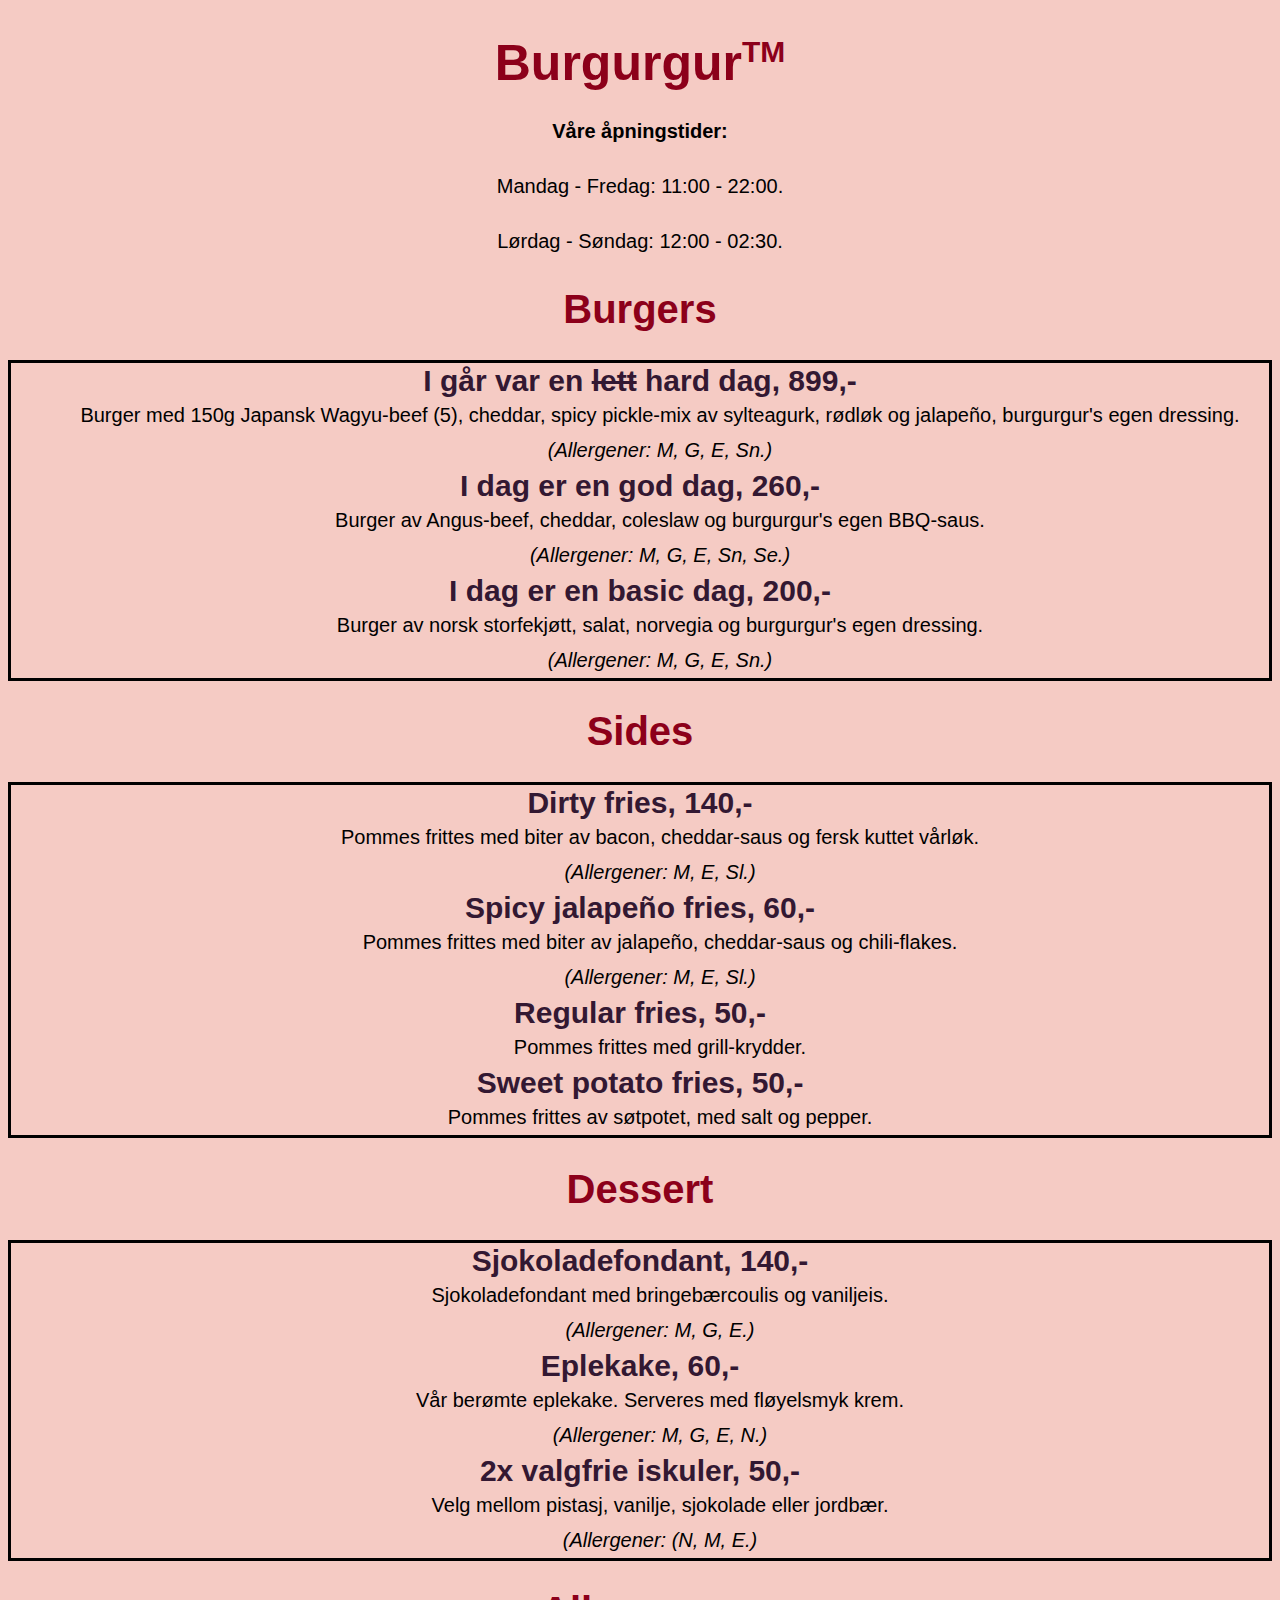
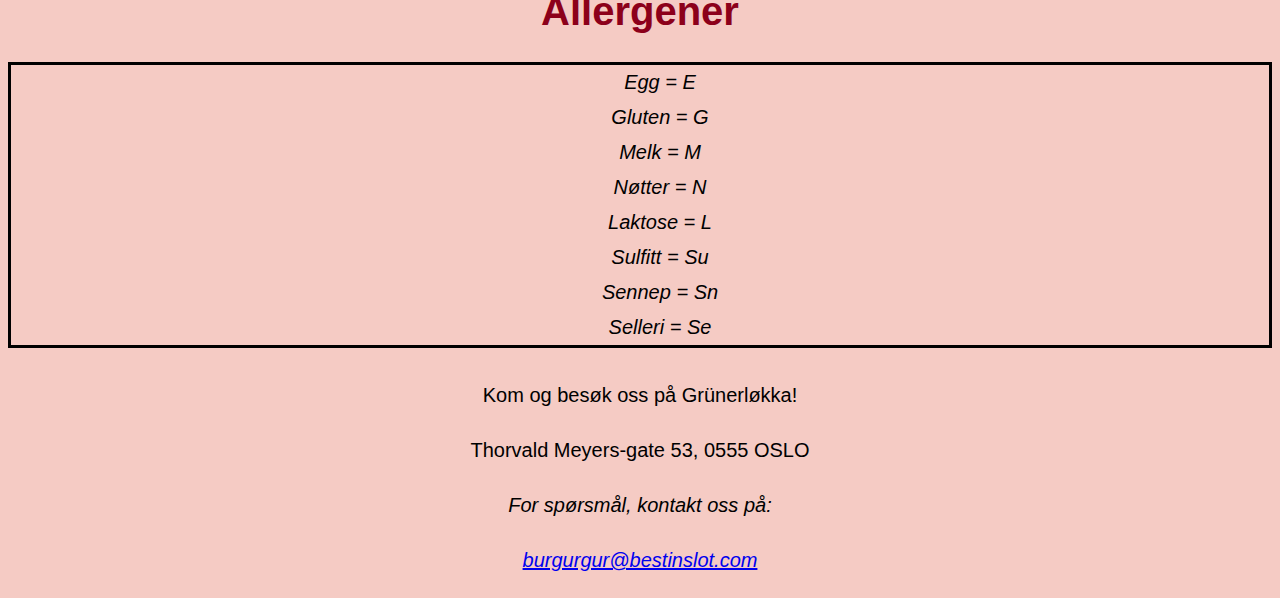
<file: index.html>
<!DOCTYPE html>
<html lang="norsk">
<head>
    <meta charset="UTF-8">
    <meta http-equiv="X-UA-Compatible" content="IE=edge">
    <meta name="viewport" content="width=device-width, initial-scale=1.0">
    <title>Burgurgur</title>
    <link rel="stylesheet" href="index.css">
    <link rel="icon" type="image/x-icon" href="/images/Burgurgur.ico">
</head>

<body>

 <header> 
        
<h1>Burgurgur<sup>TM</sup></h1>

    <p><b>Våre åpningstider:</b></p>
    
    <p>Mandag - Fredag: 11:00 - 22:00.</p>
        
    <p>Lørdag - Søndag: 12:00 - 02:30.</p>
     
 </header>
    
 <main>
    
<h2>Burgers</h2>
    
    <dl style = "border: solid;">
        
        <dt><b>I går var en <s>lett</s> hard dag, 899,-</b></dt>
            <dd>Burger med 150g Japansk Wagyu-beef (5), cheddar, spicy pickle-mix av sylteagurk, rødløk og jalapeño, burgurgur's egen dressing.</dd>
            <dd><i>(Allergener: M, G, E, Sn.)</i></dd>
            
     
        <dt><b>I dag er en god dag, 260,-</b></dt>
            <dd>Burger av Angus-beef, cheddar, coleslaw og burgurgur's egen BBQ-saus.</dd>
            <dd><i>(Allergener: M, G, E, Sn, Se.)</i></dd>
       
        <dt><b>I dag er en basic dag, 200,-</b></dt>
            <dd>Burger av norsk storfekjøtt, salat, norvegia og burgurgur's egen dressing.</dd>
            <dd><i>(Allergener: M, G, E, Sn.)</i></dd>
    </dl>

<h2>Sides</h2>

    <dl style = "border: solid;">
        
        <dt><b>Dirty fries, 140,-</b></dt>
            <dd>Pommes frittes med biter av bacon, cheddar-saus og fersk kuttet vårløk.</dd>
            <dd><i>(Allergener: M, E, Sl.)</i></dd>
        

        <dt><b>Spicy jalapeño fries, 60,-</b></dt>
            <dd>Pommes frittes med biter av jalapeño, cheddar-saus og chili-flakes.</dd>
            <dd><i>(Allergener: M, E, Sl.)</i></dd>
        
        
        <dt><b>Regular fries, 50,-</b></dt>
            <dd>Pommes frittes med grill-krydder.</dd>
            
        
        
        <dt><b>Sweet potato fries, 50,-</b></dt>
            <dd>Pommes frittes av søtpotet, med salt og pepper.</dd>
        
    </dl>
        
<h2>Dessert</h2>
   
    <dl style ="border: solid;">
    
        <dt><b>Sjokoladefondant, 140,-</b></dt>
            <dd>Sjokoladefondant med bringebærcoulis og vaniljeis.</dd>
            <dd><i>(Allergener: M, G, E.)</i></dd>
        
        <dt><b>Eplekake, 60,-</b></dt>
            <dd>Vår berømte eplekake. Serveres med fløyelsmyk krem.</dd>
            <dd><i>(Allergener: M, G, E, N.)</i></dd>
        
        <dt><b>2x valgfrie iskuler, 50,-</b></dt>
            <dd>Velg mellom pistasj, vanilje, sjokolade eller jordbær.</dd>
            <dd><i>(Allergener: (N, M, E.)</i></dd>
        
    </dl>
        
<h2>Allergener</h2>
        
    <ul style="border: solid; list-style-type: none;">
            
            <li>Egg = E</li>
            <li>Gluten = G</li> 
            <li>Melk = M</li>
            <li>Nøtter = N</li>
            <li>Laktose = L</li>
            <li>Sulfitt = Su </li>
            <li>Sennep = Sn</li>
            <li>Selleri = Se</li>
    
    </ul>

    </main>
    
    <footer>
     
<p>Kom og besøk oss på Grünerløkka!</p>

<p>Thorvald Meyers-gate 53, 0555 OSLO</p>

    <address>
        <p>For spørsmål, kontakt oss på:</p>
        <p><a href=mailto:"burgurgur@bestinslot.com">burgurgur@bestinslot.com</a></p>
    </address>
        
    </footer>

</body>

</html>
</file>
<file: index.css>
body {
    background-color: #f5cbc4;
    text-align:center;
    line-height: 35px;
}

.flex-box{
    display: flex-box;
    flex-wrap: 2fr;
}
sup{
    color: #8C001A;
    font-family:Helvetica;
    font-stretch: ultra-condensed;
    font-size: 30px;
}

h1 {
    color: #8C001A;
    font-family:Helvetica;
    font-stretch: ultra-condensed;
    font-size: 50px
}
    
    
h2 {
    color:#8C001A;
    font-family:Helvetica;
    font-stretch: ultra-condensed;
    font-size: 40px
}
    
    
h3 {
    color:#8C001A;
    font-family:Helvetica;
    font-stretch: ultra-condensed;
    font-size: 30px
}
    
p  {
    color: black;
    font-family: Helvetica;
    font-stretch: ultra-condensed;
    font-size: 20px
}
    

dl {
    color: black;
    font-family: Helvetica;
    font-stretch: ultra-condensed;
    font-size: 30px
}

dt {
    color:#331832;
    font-family:Helvetica;
    font-stretch: ultra-condensed;
    font-size: 30px
    
}

dd {
    color: black;
    font-family: Helvetica;
    font-stretch: ultra-condensed;
    font-size: 20px;
    gap: 50px;
}

ul {
    color: black;
    font-family: Helvetica;
    font-stretch: ultra-condensed;
    font-size: 30px
}

li {
    color: black;
    font-family: Helvetica;
    font-stretch: ultra-condensed;
    font-size: 20px;
    font-style: italic;
}
</file>
